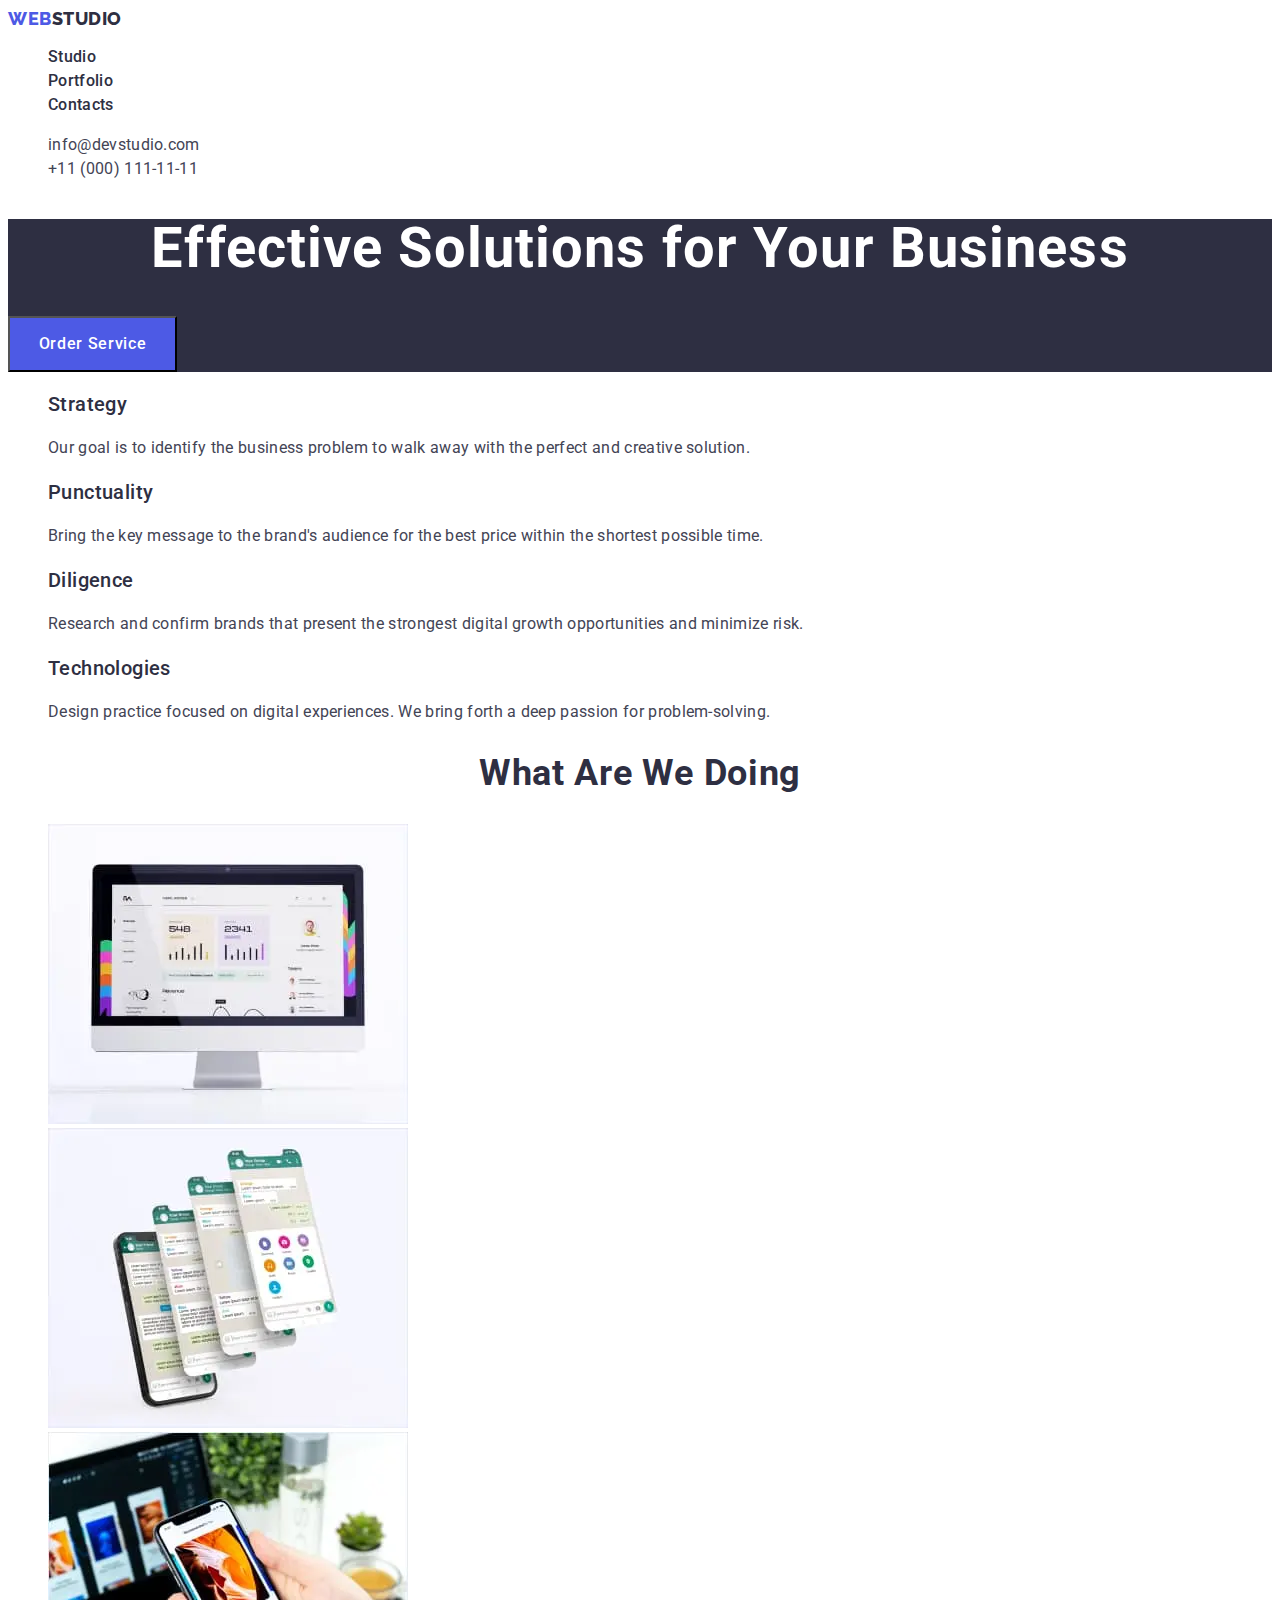
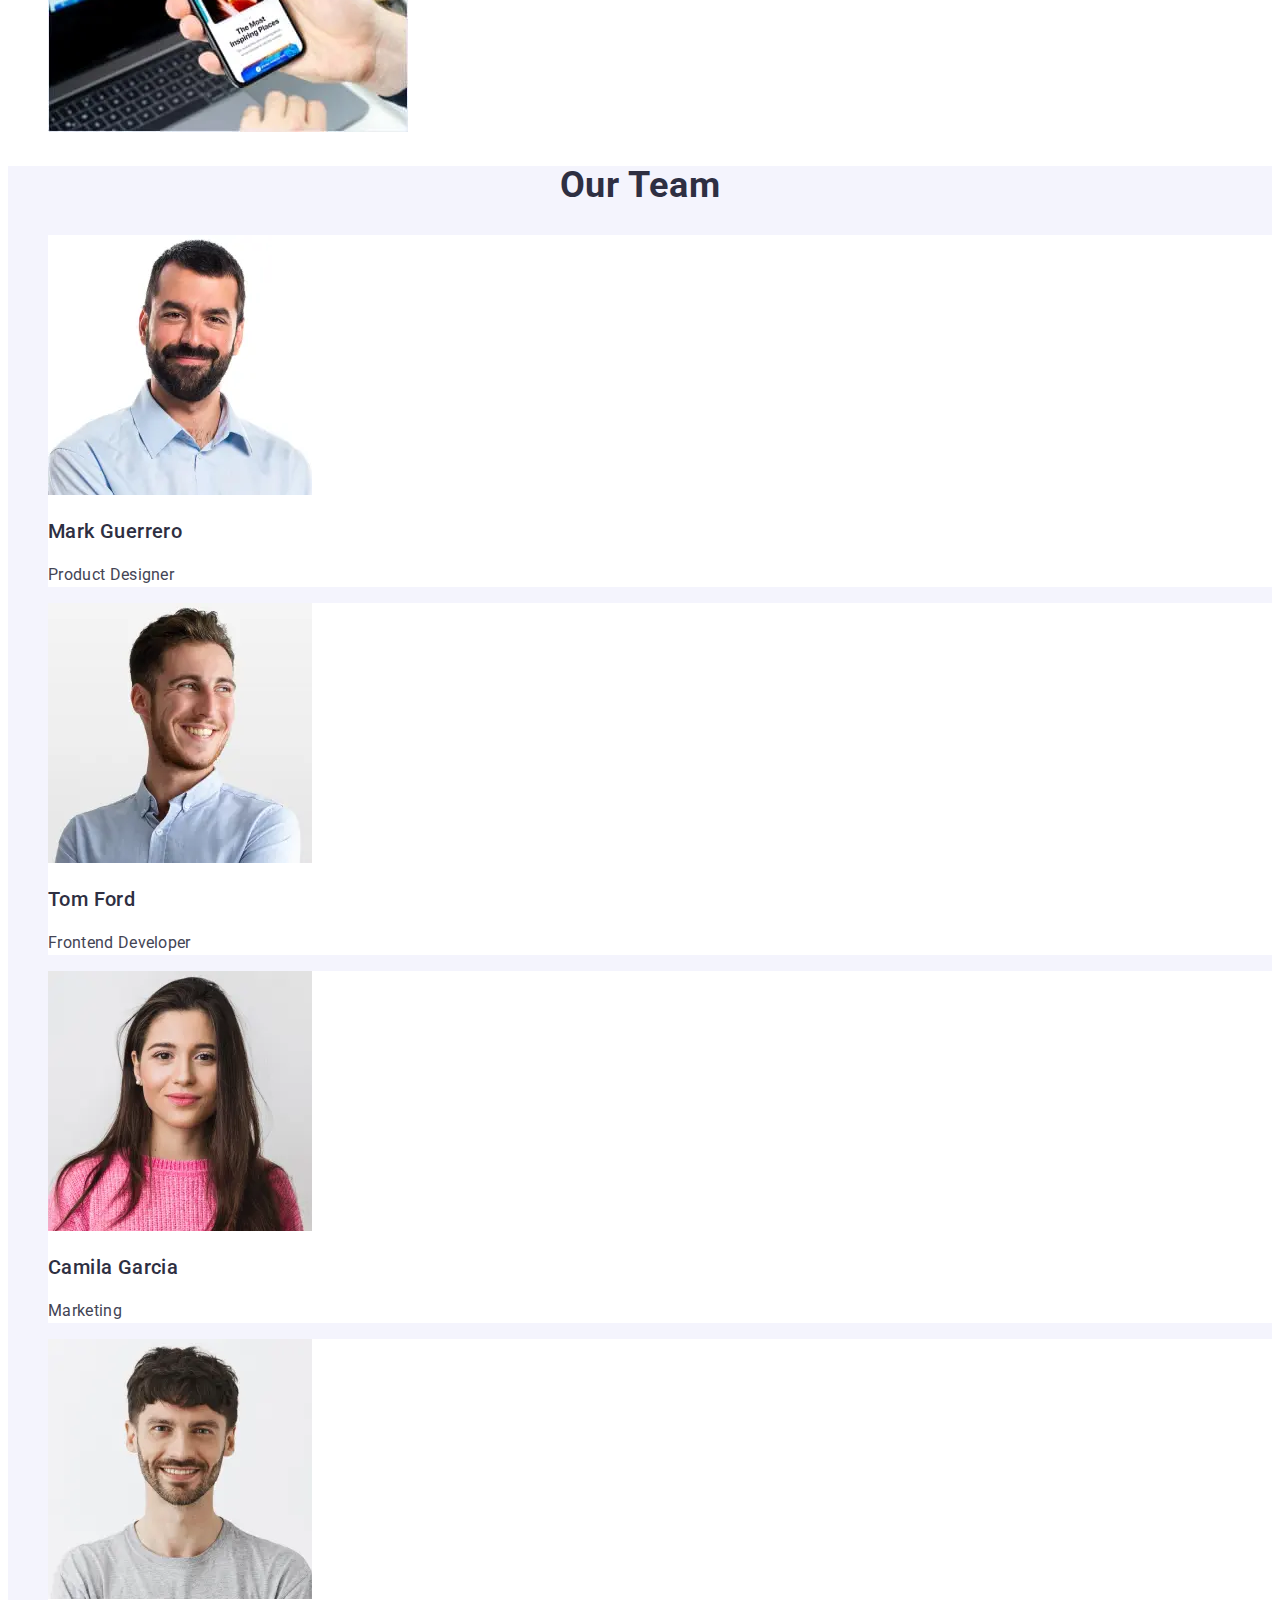
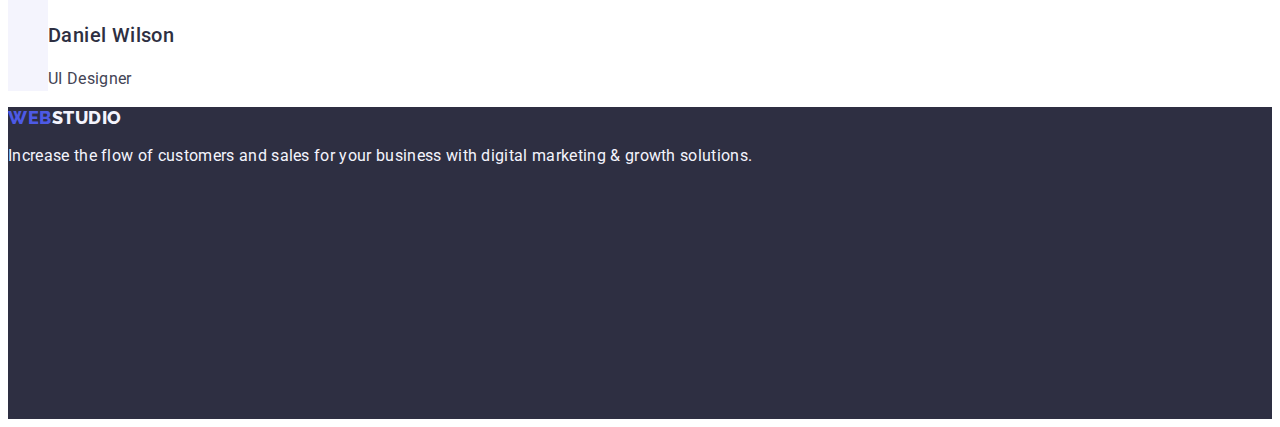
<file: index.html>
<!DOCTYPE html>
<html lang="en">

<head>
  <meta charset="UTF-8">
  <meta http-equiv="X-UA-Compatible" content="IE=edge">
  <meta name="viewport" content="width=device-width, initial-scale=1.0">
  <title>Document</title>
  <!-- Fonts styles -->
  <link rel="preconnect" href="https://fonts.googleapis.com">
  <link rel="preconnect" href="https://fonts.gstatic.com" crossorigin>
  <link href="https://fonts.googleapis.com/css2?family=Raleway:wght@800&family=Roboto:wght@400;500;700;900&display=swap"
    rel="stylesheet">
  <!-- Custom styles -->
  <link href="./css/styles.css" rel="stylesheet" type="text/css">
</head>

<body>
  <header>
    <nav>
      <a href="./index.html" class="logostyles  link">Web<span class="logostylescolor">Studio</span></a>
      <ul class="list">
        <li><a class="link navstyles" href="./index.html">Studio</a></li>
        <li><a class="link navstyles" href="./portfolio.html">Portfolio</a></li>
        <li><a class="link navstyles" href="">Contacts</a></li>
      </ul>
    </nav>
    <address class="navstyles">
      <ul class="list">
        <li><a class="link navstylescontact" href="mailto:info@devstudio.com">info@devstudio.com</a>
        </li>
        <li><a class="link navstylescontact" href="tel:+110001111111">+11 (000)
            111-11-11</a>
        </li>
      </ul>
    </address>
  </header>

  <main>
    <!-- section1-->
    <section class="secstylesup">
      <h1 class="styleshone">Effective Solutions for Your Business</h1>
      <button type="button" class="stylesbutton ">Order Service</button>
    </section>


    <!-- section2-->
    <section>
      <h2 class="styleshtwo" hidden>advantages</h2>
      <ul class="list">
        <li>
          <h3 class="styleshthree">Strategy</h3>
          <p class="stylestext">Our goal is to identify the business
            problem to walk away with the perfect and creative solution.</p>
        </li>
        <li>
          <h3 class="styleshthree">Punctuality</h3>
          <p class="stylestext">Bring the key message to the brand's audience for the best price within the
            shortest
            possible time.</p>
        </li>
        <li>
          <h3 class="styleshthree">Diligence</h3>
          <p class="stylestext">Research and confirm brands that present the strongest digital growth
            opportunities
            and
            minimize risk.</p>
        </li>
        <li>
          <h3 class="styleshthree">Technologies</h3>
          <p class="stylestext">Design practice focused on digital experiences. We bring forth a deep passion
            for
            problem-solving.</p>
        </li>
      </ul>
    </section>

    <!-- section3-->
    <section class="list">
      <h2 class="styleshtwo">What are we doing</h2>
      <ul class="list">
        <li><img src="./images/Rectangle71.jpg" alt="pc" width="360"></li>
        <li><img src="./images/Rectangle72.jpg" alt="application" width="360"></li>
        <li><img src="./images/Rectangle73.jpg" alt="phone" width="360"></li>
      </ul>
    </section>

    <!-- section4-->
    <section class="sectionthree list ">
      <h2 class="styleshtwo">Our Team</h2>
      <ul class="list">

        <li class="sectionfour"><img src="./images/img1.jpg" alt="man1" width="264">
          <h3 class="styleshthree">Mark Guerrero</h3>
          <p class="stylestext">Product Designer</p>
        </li>

        <li class="sectionfour">
          <img src="./images/img2.jpg" alt="man2" width="264">
          <h3 class="styleshthree">Tom Ford</h3>
          <p class="stylestext">Frontend Developer</p>
        </li>
        <li class="sectionfour">
          <img src="./images/img3.jpg" alt="women1" width="264">
          <h3 class="styleshthree">Camila Garcia</h3>
          <p class="stylestext">Marketing</p>
        </li>
        <li class="sectionfour">
          <img src="./images/img4.jpg" alt="man3" width="264">
          <h3 class="styleshthree">Daniel Wilson</h3>
          <p class="stylestext">UI Designer</p>
        </li>
      </ul>

    </section>
  </main>

  <footer class="secstylesdown">
    <a href="./index.html" class="logostyles link">Web<span class="logostylescolortwo">Studio</span></a>
    <p class="footertext">Increase the flow of customers and sales for your business with digital marketing &
      growth
      solutions.</p>
  </footer>

</body>

</html>
</file>
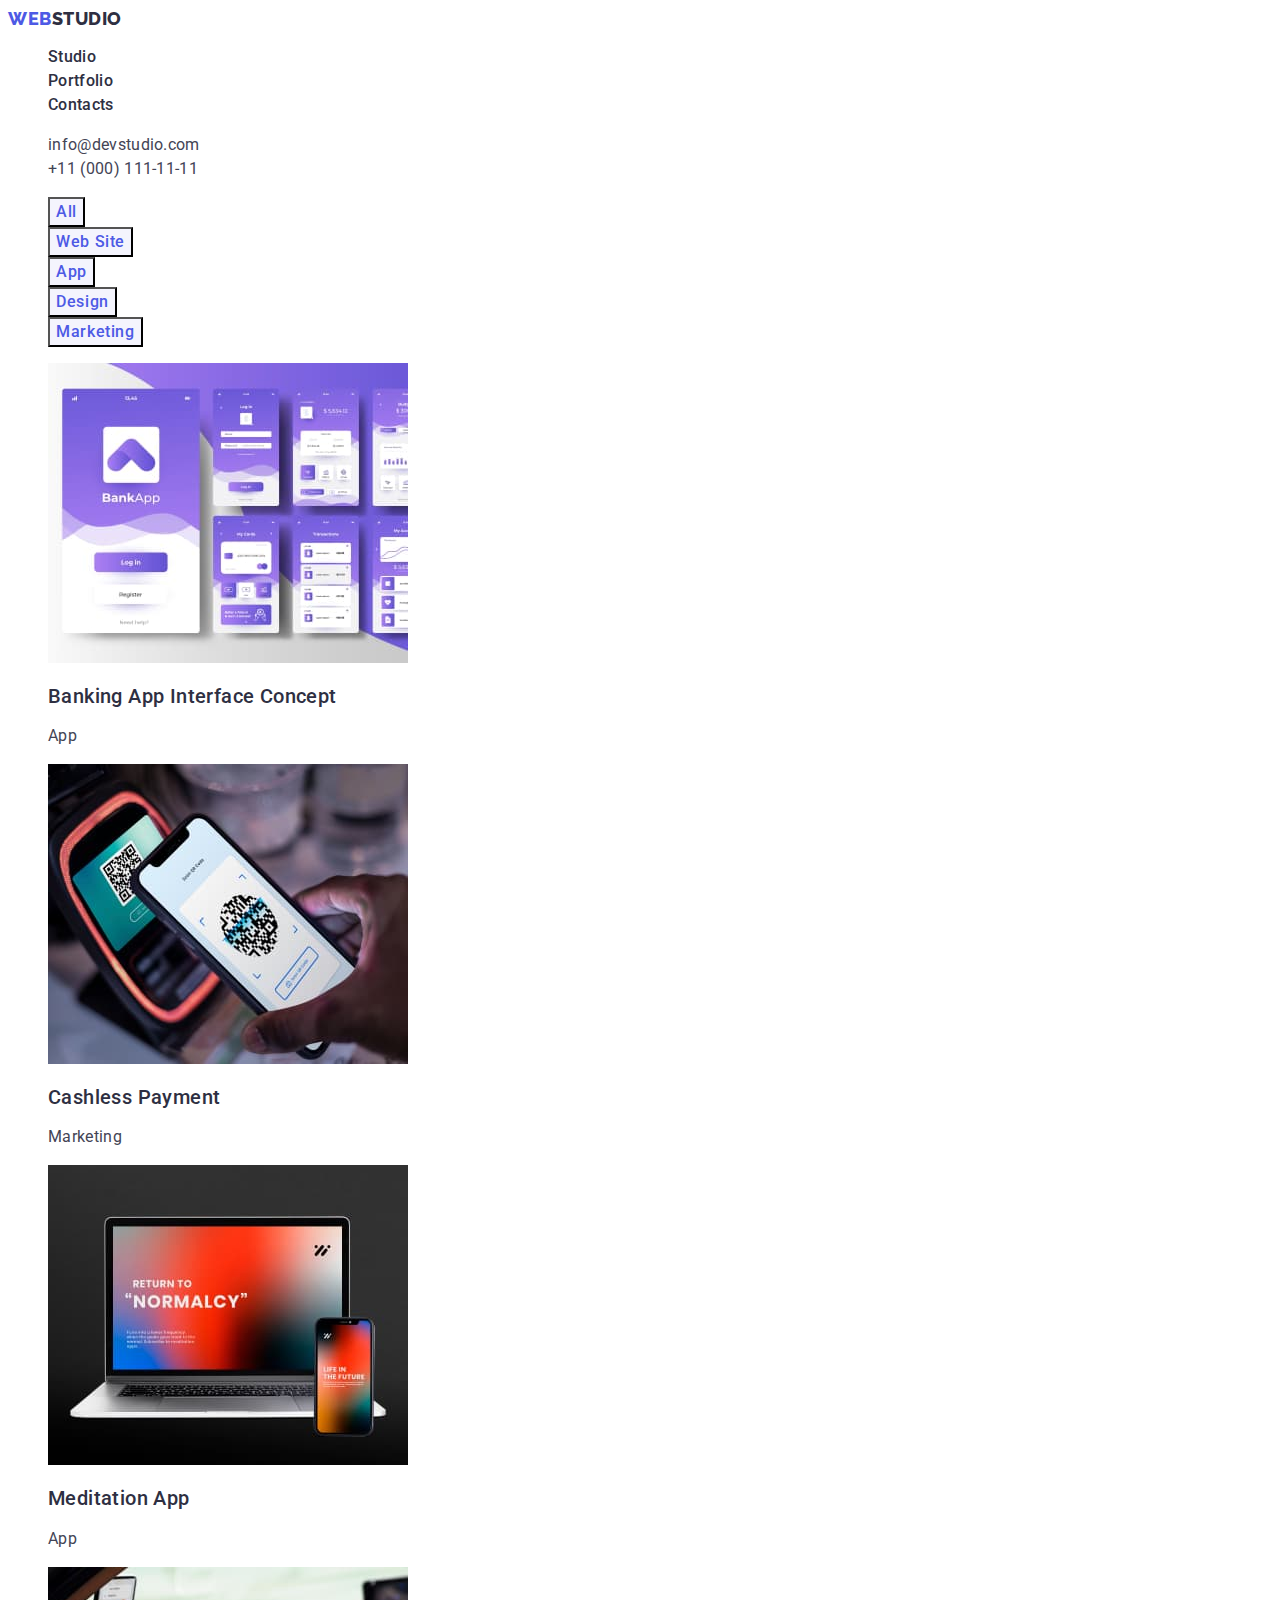
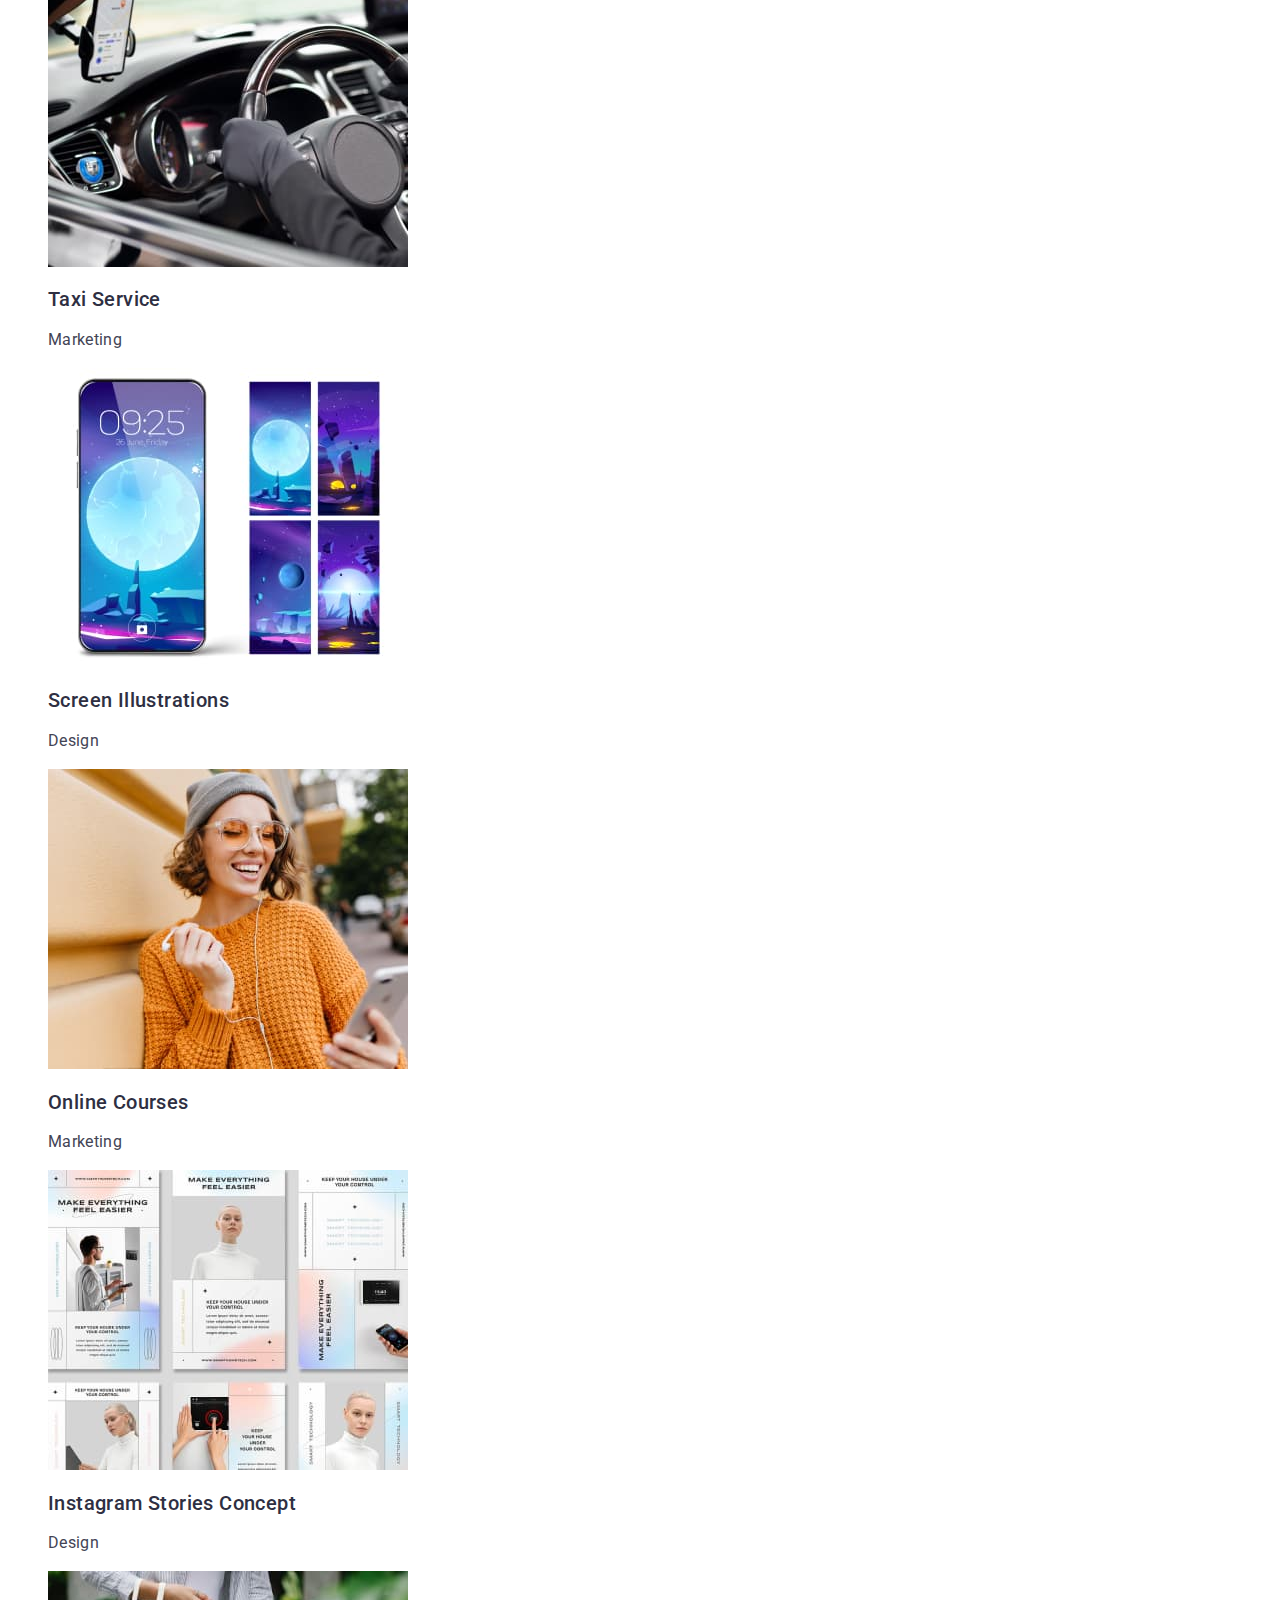
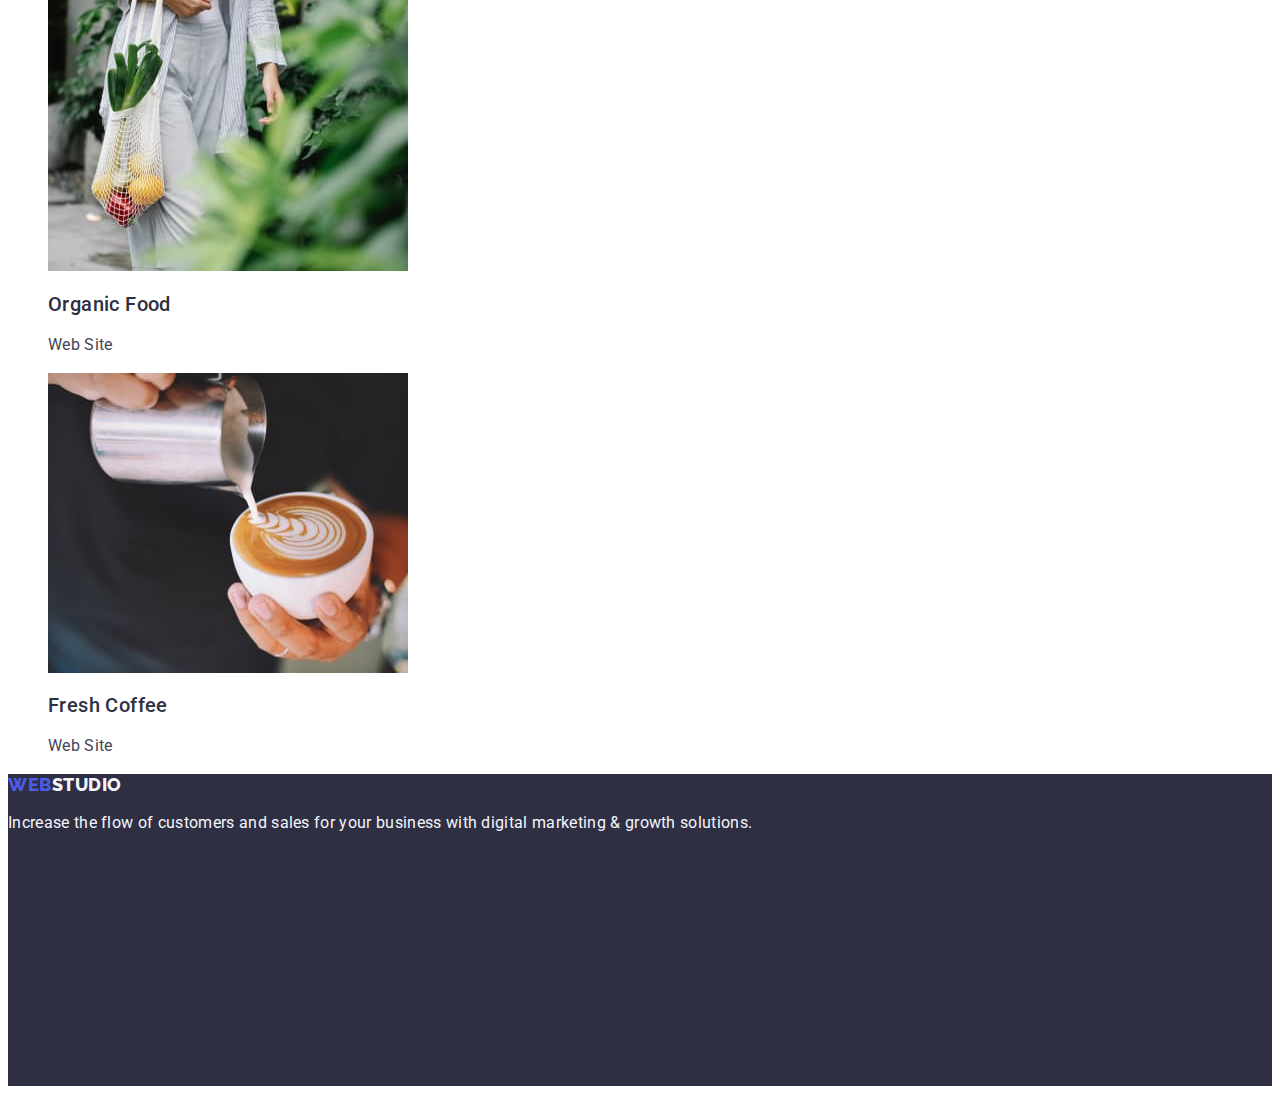
<file: portfolio.html>
<!DOCTYPE html>

<html lang="en">

<head>
  <meta charset="UTF-8">
  <meta http-equiv="X-UA-Compatible" content="IE=edge">
  <meta name="viewport" content="width=device-width, initial-scale=1.0">
  <title>Document</title>
  <!-- Fonts styles -->
  <link rel="preconnect" href="https://fonts.googleapis.com">
  <link rel="preconnect" href="https://fonts.gstatic.com" crossorigin>
  <link href="https://fonts.googleapis.com/css2?family=Raleway:wght@800&family=Roboto:wght@400;500;700;900&display=swap"
    rel="stylesheet">
  <!-- Custom styles -->
  <link href="./css/styles.css" rel="stylesheet" type="text/css">
</head>

<body>
  <header>
    <nav>
      <a href="./index.html" class="logostyles  link">Web<span class="logostylescolor">Studio</span></a>
      <ul class="list">
        <li><a class="link navstyles" href="./index.html">Studio</a></li>
        <li><a class="link navstyles" href="./portfolio.html">Portfolio</a></li>
        <li><a class="link navstyles" href="">Contacts</a></li>
      </ul>
    </nav>
    <address class="navstyles">
      <ul class="list">
        <li><a class="link navstylescontact" href="mailto:info@devstudio.com">info@devstudio.com</a>
        </li>
        <li><a class="link navstylescontact" href="tel:+110001111111">+11 (000)
            111-11-11</a>
        </li>
      </ul>
    </address>
  </header>

  <main>
    <section>
      <h1 hidden>sportfolio</h1>
      <ul class="list">

        <li><button type="button" class="buttonportfolio buttonportfoliohover buttonportfoliofocus"> All</button></li>

        <li><button type="button" class="buttonportfolio buttonportfoliohover buttonportfoliofocus">Web Site</button>
        </li>
        <li><button type="button" class="buttonportfolio buttonportfoliohover buttonportfoliofocus">App</button></li>
        <li><button type="button" class="buttonportfolio buttonportfoliohover buttonportfoliofocus">Design</button></li>
        <li><button type="button" class="buttonportfolio buttonportfoliohover buttonportfoliofocus">Marketing</button>
        </li>
      </ul>




      <ul class="list">
        <li>
          <a class="link" href=""><img src="./images-second/1.jpg" alt="Banking App" width="360">
            <h2 class="styleshthree">Banking App Interface Concept</h2>
            <p class="stylestext">App</p>
          </a>

        </li>
        <li>
          <a class="link" href=""><img src="./images-second/2.jpg" alt="Cashless Payment" width="360">
            <h2 class="styleshthree">Cashless Payment</h2>
            <p class="stylestext">Marketing</p>
          </a>

        </li>
        <li>
          <a class="link" href=""><img src="./images-second/3.jpg" alt="Meditation App" width="360">
            <h2 class="styleshthree">Meditation App</h2>
            <p class="stylestext">App</p>
          </a>
        </li>
        <li>
          <a class="link" href=""><img src="./images-second/4.jpg" alt="Taxi Service" width="360">
            <h2 class="styleshthree">Taxi Service</h2>
            <p class="stylestext">Marketing</p>
          </a>
        </li>
        <li>
          <a class="link" href=""><img src="./images-second/5.jpg" alt="Screen Illustrations" width="360">
            <h2 class="styleshthree">Screen Illustrations</h2>
            <p class="stylestext">Design</p>
          </a>
        </li>
        <li>
          <a class="link" href=""><img src="./images-second/6.jpg" alt="Online Courses" width="360">
            <h2 class="styleshthree">Online Courses</h2>
            <p class="stylestext">Marketing</p>
          </a>
        </li>
        <li>
          <a class="link" href=""><img src="./images-second/7.jpg" alt="Instagram Stories Concept" width="360">
            <h2 class="styleshthree">Instagram Stories Concept</h2>
            <p class="stylestext">Design</p>
          </a>
        </li>
        <li>
          <a class="link" href=""><img src="./images-second/8.jpg" alt="Organic Food" width="360">
            <h2 class="styleshthree">Organic Food</h2>
            <p class="stylestext">Web Site</p>
          </a>
        </li>
        <li>
          <a class="link" href=""><img src="./images-second/9.jpg" alt="Fresh Coffee" width="360">
            <h2 class="styleshthree">Fresh Coffee</h2>
            <p class="stylestext">Web Site</p>
          </a>
        </li>
      </ul>
    </section>
  </main>
  <footer class="secstylesdown">
    <a href="./index.html" class="logostyles link">Web<span class="logostylescolortwo">Studio</span></a>
    <p class="footertext">Increase the flow of customers and sales for your business with digital marketing &
      growth
      solutions.</p>
  </footer>





</body>

</html>
</file>
<file: css/styles.css>
body {
  font-family: "Raleway", sans-serif;
  font-family: "Roboto", sans-serif;

  background-color: #ffffff;
  color: #434455;
}
:root {
  --color-iris: #4d5ae5;
  --color-navy-blue: #2e2f42;
  --color-green: #31d0aa;
  --color-slate: #434455;
  --color-light-slate: #8e8f99;
  --color-cornflower: #e7e9fc;
  --color-cloud: #f4f4fd;
  --header-hover-color: #404bbf;
}
/* nav */
.list {
  list-style: none;
}
/* Logo */
.link {
  text-decoration: none;
}
.logostyles {
  font-family: "Raleway", sans-serif;
  font-style: normal;
  font-weight: 800;
  font-size: 18px;
  line-height: 1.17;
  display: flex;
  align-items: center;
  letter-spacing: 0.03em;
  text-transform: uppercase;
  color: #4d5ae5;
}
.logostylescolor {
  color: #2e2f42;
}
.logostylescolortwo {
  color: #f4f4fd;
}
/* section styles */
.secstylesup {
  background-color: #2e2f42;
}
.secstylesdown {
  height: 312px;
  background-color: #2e2f42;
  text-align: left;
}
.sectionthree {
  background-color: #f4f4fd;
}
.sectionfour {
  background-color: #ffffff;
}
/* Nav */
.navstyles {
  font-style: normal;
  font-weight: 500;
  font-size: 16px;
  line-height: 1.5;
  color: #2e2f42;
  letter-spacing: 0.02em;
}
.navstyles:hover {
  color: #404bbf;
}
.navstyles:focus {
  color: #404bbf;
}
.navstylescontact {
  font-family: "Roboto", sans-serif;
  color: #434455;
  font-style: normal;
  font-weight: 400;
  font-size: 16px;
  line-height: 1.5;
  letter-spacing: 0.02em;
}
.navstylescontact:hover {
  color: #404bbf;
}
.navstylescontact:focus {
  color: #404bbf;
}

/* H */
.styleshone {
  font-family: "Roboto", sans-serif;
  text-align: center;
  font-weight: 700;
  font-size: 56px;

  letter-spacing: 0.02em;
  line-height: 1.07;
  color: #fff;
}

.styleshtwo {
  font-family: "Roboto", sans-serif;
  font-weight: 700;
  font-size: 36px;
  line-height: 1.11;
  text-align: center;
  letter-spacing: 0.02em;
  text-transform: capitalize;
  color: #2e2f42;
}
.styleshthree {
  font-family: "Roboto", sans-serif;
  font-weight: 500;
  font-size: 20px;
  line-height: 1.2;
  letter-spacing: 0.02em;
  color: #2e2f42;
}
/* button */

.stylesbutton {
  font-family: "Roboto", sans-serif;
  width: 169px;
  font-weight: 500;
  height: 56px;
  line-height: 1.5;
  cursor: pointer;
  font-size: 16px;
  letter-spacing: 0.04em;
  color: #ffffff;
  background-color: #4d5ae5;
}
.stylesbutton:hover {
  background-color: #404bbf;
}
.stylesbutton:focus {
  background-color: #404bbf;
}
.buttonportfolio {
  font-family: "Roboto", sans-serif;
  cursor: pointer;
  font-weight: 500;
  font-size: 16px;
  line-height: 1.5;
  letter-spacing: 0.04em;
  color: #4d5ae5;
  background-color: #f4f4fd;
}
.buttonportfoliohover:hover {
  color: #ffffff;
  background-color: #404bbf;
}
.buttonportfoliofocus:focus {
  color: #ffffff;
  background-color: #404bbf;
}
/* text */
.stylestext {
  font-family: "Roboto", sans-serif;
  font-weight: 400;
  font-size: 16px;
  line-height: 1.5;
  letter-spacing: 0.02em;
  color: #434455;
}

.footertext {
  font-family: "Roboto", sans-serif;
  font-weight: 400;
  font-size: 16px;
  line-height: 1.5;
  letter-spacing: 0.02em;
  color: var(--color-cloud);
  text-align: left;
}
</file>
